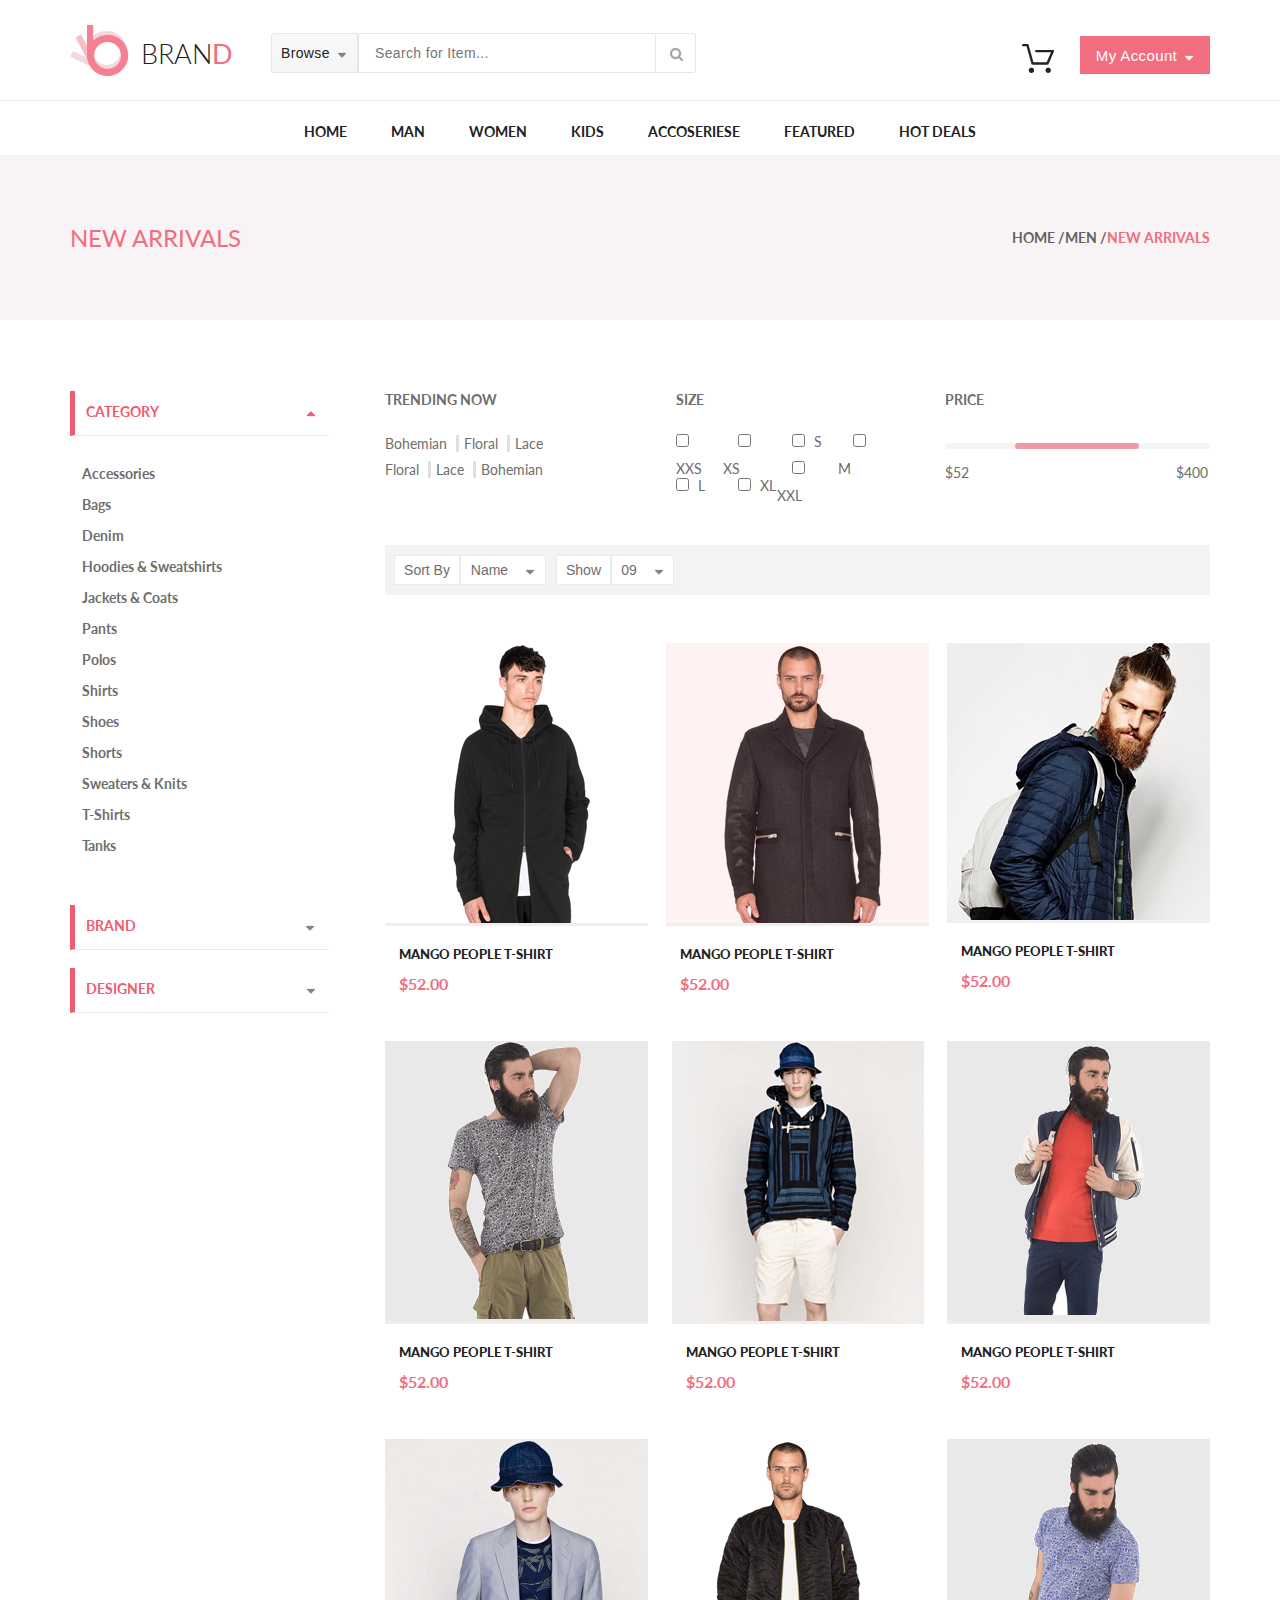
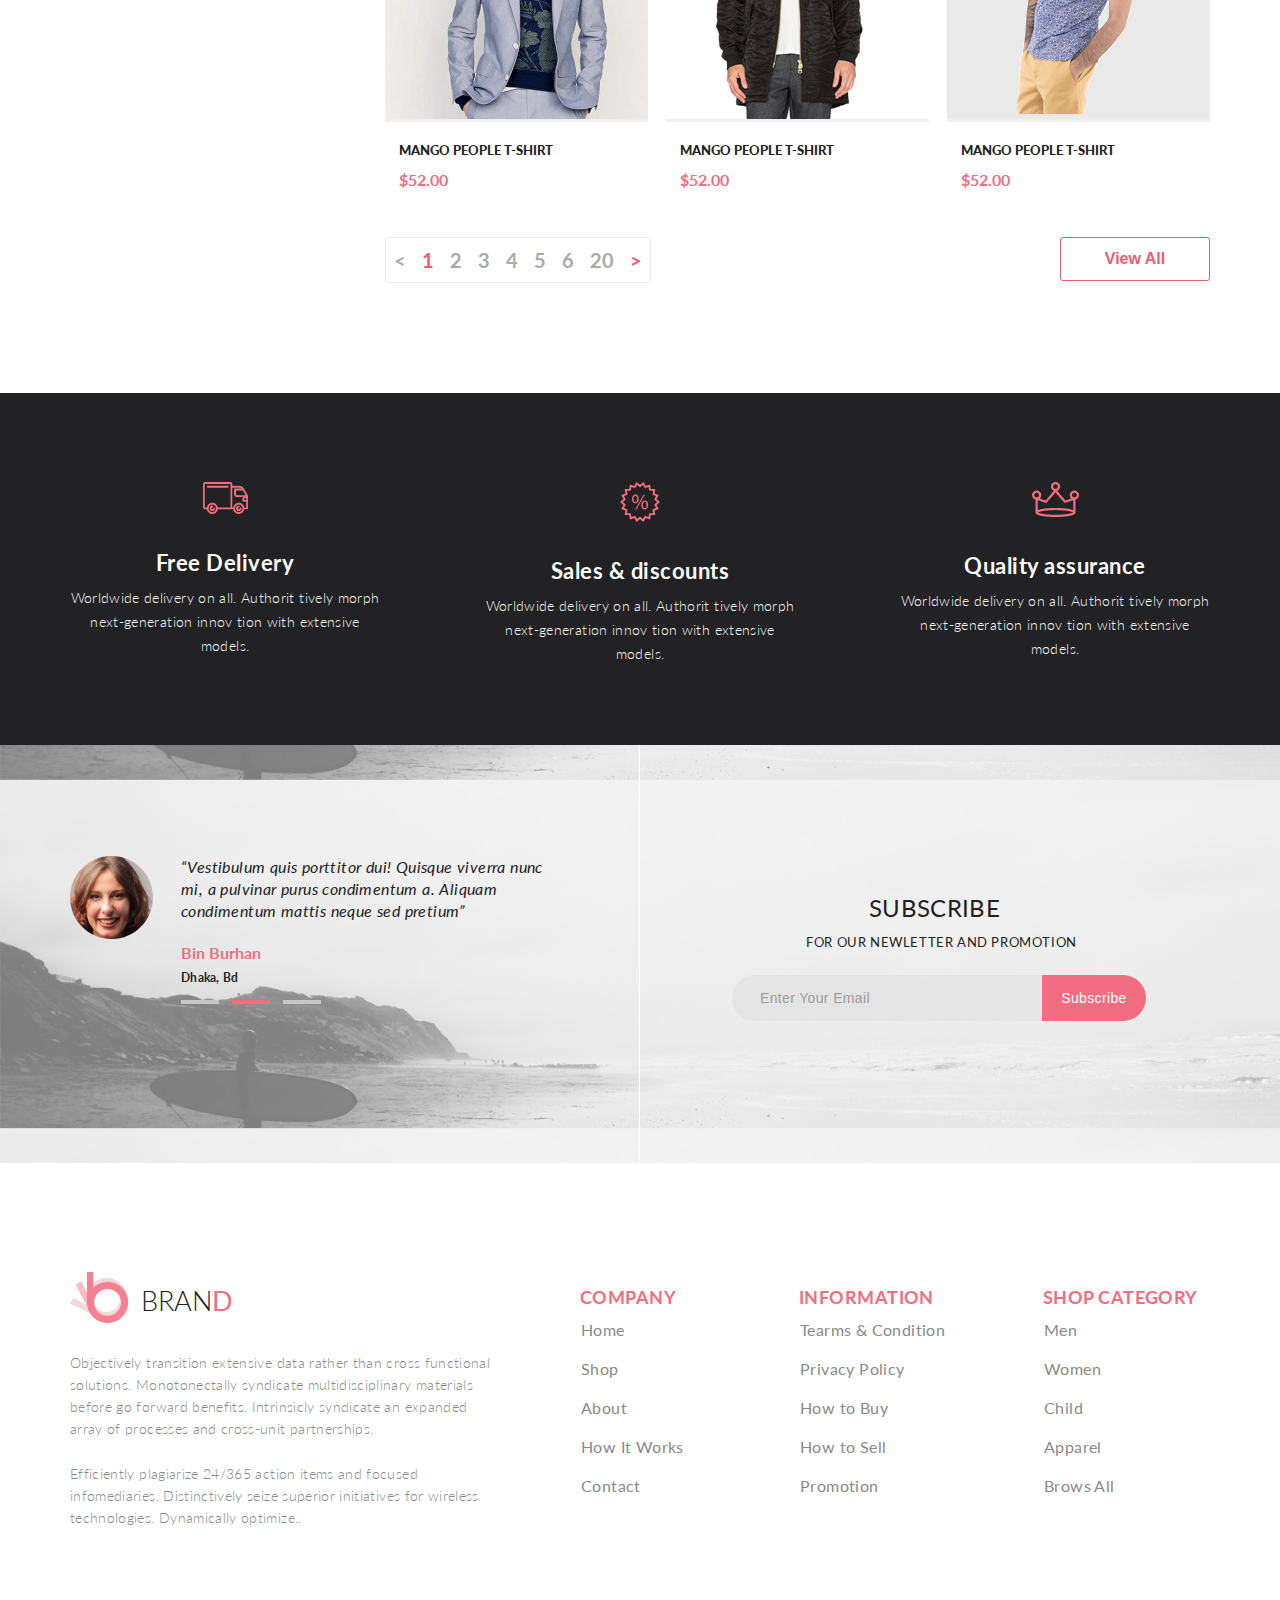
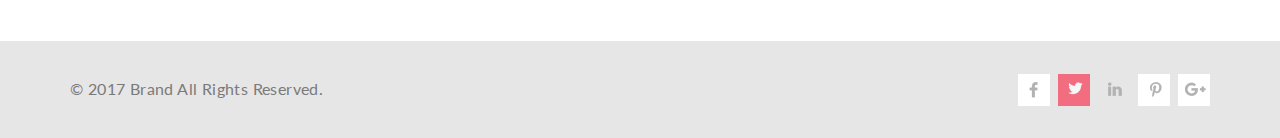
<file: product.html>
<!DOCTYPE html>
<html lang="en" xmlns="http://www.w3.org/1999/html" xmlns="http://www.w3.org/1999/html">
<head>
    <meta charset="UTF-8">
    <meta name="viewport" content="width=device-width, initial-scale=1">
    <title>BRAND-PRODUCT</title>
    <link rel="preconnect" href="https://fonts.gstatic.com">
    <link href="https://fonts.googleapis.com/css2?family=Lato:wght@100;300;400;700;900&display=swap" rel="stylesheet">
    <link rel="stylesheet" href="style.css" type="text/css">
</head>
<body>
    <header class="slider-main">
        <div class="container">
            <div class="slider-main_extra">
                <a class="logo-photo" href="#"><img  src="img/Group_2.png" alt="logo" ><h2 class="logo-text">BRAN<span class="logo-color_D">D</span></h2></a>
                <form class="search">
                    <button class="slider-main-button">Browse<span class="arrow_down-img"><a href="#"><img src="img/items/arrow_down.png" alt="arrow_down"></a></span></button>
                    <input class="form-email" type="email"  placeholder="Search for Item..."/>
                    <button class="form-loupe"><a href="#" ><img class="slider-main-button-loupe" src="img/items/loupe.png" alt="arrow_down"></a></button>
                </form>
                <div class="account">
                    <a href="product.html"><img class="main-basket" src="img/items/Forma_1.png" alt="Forma_1" ></a>
                    <button class="main-button_account">My Account<span class="arrow_down-img"><a href="#"><img src="img/items/arrow_down1.png" alt="arrow_down"></a></span></button>
                </div>
            </div>
        </div>
    </header>
        <nav class="main-menu">
            <div class="main-menu_main-list">
                <a class="main-menu_link" href="index.html" >Home</a>
                <a class="main-menu_link" href="#" >Man</a>
                <a class="main-menu_link" href="#" >Women</a>
                <a class="main-menu_link" href="#" >Kids</a>
                <a class="main-menu_link" href="#" >Accoseriese</a>
                <a class="main-menu_link" href="#" >Featured</a>
                <a class="main-menu_link" href="#" >Hot Deals</a>
            </div>
        </nav>
       <section class="new-arrivals_header">
           <div class="container">
        <div class="new-arrivals container">
            <span class="new-arrivals_title">New Arrivals</span>
            <div class="new-arrivals_pagination">
                <a href="#" class="new-arrivals_link">Home /</a><a href="#" class="new-arrivals_link">Men /</a><a href="#" class="new-arrivals_link new-arrivals_linkActive">New Arrivals</a>
            </div>
        </div>
           </div>
     </section>
     <section class="new-arrivals-list">
         <div class="container">
           <div class="new-arrivals-list_common-menu">
         <nav class="new-arrivals-list_navigation">
             <span class="new-arrivals-list_Category">Category<button class="new-arrivals-list_arrow-top_red"><img src="img/items/arrow-top_red.png" alt="arrow_top"></button></span>
               <ul>
                   <li class="new-arrivals-list_Category-menu_first"><a class="new-arrivals-link_Category-menu" href="#" >Accessories</a></li>
                   <li class="new-arrivals-list_Category-menu"><a class="new-arrivals-link_Category-menu" href="#" >Bags</a></li>
                   <li class="new-arrivals-list_Category-menu"><a class="new-arrivals-link_Category-menu" href="#" >Denim</a></li>
                   <li class="new-arrivals-list_Category-menu"><a class="new-arrivals-link_Category-menu" href="#" >Hoodies & Sweatshirts</a></li>
                   <li class="new-arrivals-list_Category-menu"><a class="new-arrivals-link_Category-menu" href="#" >Jackets & Coats</a></li>
                   <li class="new-arrivals-list_Category-menu"><a class="new-arrivals-link_Category-menu" href="#" >Pants</a></li>
                   <li class="new-arrivals-list_Category-menu"><a class="new-arrivals-link_Category-menu" href="#" >Polos</a></li>
                   <li class="new-arrivals-list_Category-menu"><a class="new-arrivals-link_Category-menu" href="#" >Shirts</a></li>
                   <li class="new-arrivals-list_Category-menu"><a class="new-arrivals-link_Category-menu" href="#" >Shoes</a></li>
                   <li class="new-arrivals-list_Category-menu"><a class="new-arrivals-link_Category-menu" href="#" >Shorts</a></li>
                   <li class="new-arrivals-list_Category-menu"><a class="new-arrivals-link_Category-menu" href="#" >Sweaters & Knits</a></li>
                   <li class="new-arrivals-list_Category-menu"><a class="new-arrivals-link_Category-menu" href="#" >T-Shirts</a></li>
                   <li class="new-arrivals-list_Category-menu_last"><a class="new-arrivals-link_Category-menu" href="#" >Tanks</a></li>
               </ul>
             <span class="new-arrivals-list_Category">Brand<button class="new-arrivals-list_arrow-down_grey1" ><img src="img/items/arrow_down.png" alt="arrow_down"></button></span>
             <span class="new-arrivals-list_Category">Designer<button class="new-arrivals-list_arrow-down_grey2" ><img src="img/items/arrow_down.png" alt="arrow_down"></button></span>
         </nav>
         <div class="new-arrivals-list_main">
             <div class="new-arrivals-list_main-up">
             <div class="new-arrivals-list_main-one">
             <span class="new-arrivals-list_main-title">Trending now</span>

             <div class="new-arrivals-list_main-one_block">
                 <div class="new-arrivals-list_main-one_block_up">
             <a class="new-arrivals-link_main-one_text-fist" href="#">Bohemian</a>
             <a class="new-arrivals-link_main-one_text" href="#">Floral</a>
             <a class="new-arrivals-link_main-one_text" href="#">Lace</a>
                 </div>
                 <div class="new-arrivals-list_main-one_block_down">
             <a class="new-arrivals-link_main-one_text-four" href="#">Floral</a>
             <a class="new-arrivals-link_main-one_text" href="#">Lace</a>
             <a class="new-arrivals-link_main-one_text" href="#">Bohemian</a>
                 </div>
              </div>
             </div>
             <div class="new-arrivals-list_main-two">
             <span class="new-arrivals-list_main-title">Size</span>
                 <div class="new-arrivals-list_main-checkbox_main">
                    <div class="new-arrivals-list_main-checkbox">
                     <label class="new-arrivals-list_main-checkbox_span"><input class="new-arrivals-list_main-input_noLeft" type="checkbox"  name="optradio" />xxs</label>
                     <label class="new-arrivals-list_main-checkbox_span"><input class="new-arrivals-list_main-input_noLeft" type="checkbox"  name="optradio" />l</label>
                    </div>
                    <div class="new-arrivals-list_main-checkbox">
                     <label class="new-arrivals-list_main-checkbox_span"><input class="new-arrivals-list_main-input" type="checkbox"  name="optradio"/>xs</label>
                     <label class="new-arrivals-list_main-checkbox_span"><input class="new-arrivals-list_main-input" type="checkbox"  name="optradio" />xl</label>
                     </div>
                     <div class="new-arrivals-list_main-checkbox">
                     <label class="new-arrivals-list_main-checkbox_span"><input class="new-arrivals-list_main-input" type="checkbox"  name="optradio"/>s</label>
                     <label class="new-arrivals-list_main-checkbox_span"><input class="new-arrivals-list_main-input" type="checkbox"  name="optradio"/>xxl</label>
                     </div>
                     <div class="new-arrivals-list_main-checkbox">
                     <label class="new-arrivals-list_main-checkbox_span"><input class="new-arrivals-list_main-input" type="checkbox"  name="optradio"/>m</label>
                 </div>
                 </div>
             </div>
             <div class="new-arrivals-list_main-three">
             <span class="new-arrivals-list_main-title">Price</span>
                     <input class="new-arrivals-list_main-three_input" type="range" min="1" max="100" value="50">
                <span class="new-arrivals-list_main-price_min">$52</span><span class="new-arrivals-list_main-price_max">$400</span>
             </div>
             </div>
             <nav class="new-arrivals-list_main_center">
                     <button class="new-arrivals-list_main_center-button">Sort By</button>
                     <button class="new-arrivals-list_main_center-button">Name<span class="new-arrivals-list_main_center-button-arrow_down-img"><a href="#"><img src="img/items/arrow_down.png" alt="arrow_down"></a></span></button>
                     <button class="new-arrivals-list_main_center-button">Show</button>
                     <button class="new-arrivals-list_main_center-button">09<span class="new-arrivals-list_main_center-button-arrow_down-img"><a href="#"><img src="img/items/arrow_down.png" alt="arrow_down"></a></span></button>
             </nav>
             <section class="new-arrivals-list_main_center-photo">
                 <div class="new-arrivals-list_main_center-photo_block">
                     <button><img class="product-item_layer" src="img/product/Layer_43.png" alt="Layer_43"></button>
                     <span class="item_letter">Mango  People  T-shirt</span>
                     <span class="item_price">$52.00</span>

                 </div>
                 <div class="new-arrivals-list_main_center-photo_block">
                     <button><img class="product-item_layer" src="img/product/Layer_44.png" alt="Layer_44"></button>
                     <span class="item_letter">Mango  People  T-shirt</span>
                     <span class="item_price">$52.00</span>

                 </div>
                 <div class="new-arrivals-list_main_center-photo_block">
                     <button><img class="product-item_layer" src="img/product/Layer_4.png" alt="Layer_4"></button>
                     <span class="item_letter">Mango  People  T-shirt</span>
                     <span class="item_price">$52.00</span>

                 </div>
                 <div class="new-arrivals-list_main_center-photo_block">
                     <button><img class="product-item_layer" src="img/product/Layer_45.png" alt="Layer_45"></button>
                     <span class="item_letter">Mango  People  T-shirt</span>
                     <span class="item_price">$52.00</span>

                 </div>
                 <div class="new-arrivals-list_main_center-photo_block">
                     <button><img class="product-item_layer" src="img/product/Layer_46.png" alt="Layer_46"></button>
                     <span class="item_letter">Mango  People  T-shirt</span>
                     <span class="item_price">$52.00</span>

                 </div>
                 <div class="new-arrivals-list_main_center-photo_block">
                     <button><img class="product-item_layer" src="img/product/Layer_47.png" alt="Layer_47"></button>
                     <span class="item_letter">Mango  People  T-shirt</span>
                     <span class="item_price">$52.00</span>

                 </div>
                 <div class="new-arrivals-list_main_center-photo_block">
                     <button><img class="product-item_layer" src="img/product/Layer_48.png" alt="Layer_48"></button>
                     <span class="item_letter">Mango  People  T-shirt</span>
                     <span class="item_price">$52.00</span>

                 </div>
                 <div class="new-arrivals-list_main_center-photo_block">
                     <button><img class="product-item_layer" src="img/product/Layer_49.png" alt="Layer_49"></button>
                     <span class="item_letter">Mango  People  T-shirt</span>
                     <span class="item_price">$52.00</span>

                 </div>
                 <div class="new-arrivals-list_main_center-photo_block">
                     <button><img class="product-item_layer" src="img/product/Layer_50.png" alt="Layer_50"></button>
                     <span class="item_letter">Mango  People  T-shirt</span>
                     <span class="item_price">$52.00</span>
                 </div>
             </section>
             <nav class="pagination-product">
                 <div class="pagination-product_border">
                 <a class="pagination-product_link" href="#" ><</a><a class="pagination-product_link pagination-product_link-active" href="#"  >1</a><a class="pagination-product_link" href="#" >2</a><a class="pagination-product_link" href="#" >3</a><a class="pagination-product_link" href="#" >4</a><a class="pagination-product_link" href="#" >5</a><a class="pagination-product_link" href="#" >6</a><a class="pagination-product_link" href="#" >20</a><a class="pagination-product_link pagination-product_link-active" href="#" >></a>
                 </div>
                 <button class="pagination-product_button">View All</button>
             </nav>

         </div>
         </div>
        </div>
     </section>
          <section class="main-offer_product">
              <div class="container">
              <div class="main-offer_content">
                  <div class="main-offer_content-block">
                      <a class="offer_block-product_link" href="#"><img src="img/items/lorry.png" alt="lorry"></a>
                          <span class="offer_block-product_title">Free Delivery</span>
                          <span class="offer_block-product_page">Worldwide delivery on all. Authorit tively morph next-generation innov tion with extensive models.</span>
                  </div>
                  <div class="main-offer_content-block">
                      <a class="offer_block-product_link" href="#"><img src="img/items/percent.png" alt="percent"></a>
                          <span class="offer_block-product_title">Sales & discounts</span>
                          <span class="offer_block-product_page">Worldwide delivery on all. Authorit tively morph next-generation innov tion with extensive models.</span>
                  </div>
                  <div class="main-offer_content-block">
                      <a class="offer_block-product_link" href="#"><img  src="img/items/crown.png" alt="crown"></a>
                          <span class="offer_block-product_title">Quality assurance</span>
                          <span class="offer_block-product_page">Worldwide delivery on all. Authorit tively morph next-generation innov tion with extensive models.</span>
                  </div>
                  </div>
              </div>
          </section>
        <section class="subscribe">
            <div class="subscribe_layer">
                <div class="container">
                    <div class="subscribe_content">
                        <div class="subscribe_blockLeft">
                            <div class="subscribe_Block">
                                <img class="subscribe_photo" src="img/Layer_40.png" alt="Layer_40">
                                <div class="subscribe_column">
                                    <p class="subscribe_column-paragraph">“Vestibulum quis porttitor dui! Quisque viverra nunc mi,
                                        a pulvinar purus condimentum a. Aliquam condimentum mattis neque sed pretium”</p>
                                    <h1 class="subscribe_column-title_fist">Bin Burhan</h1>
                                    <h1 class="subscribe_column-title_second">Dhaka, Bd</h1>
                                </div>
                                <div class="pagination">
                                    <a href="#" class="rectangle"></a><a href="#" class="rectangle rectangle-active"></a><a href="#" class="rectangle"></a>
                                </div>
                            </div>
                        </div>
                        <div class="subscribe_blockRight">
                            <div class="subscribe_Block_2">
                                <h1>Subscribe</h1>
                                <h2>FOR OUR NEWLETTER AND PROMOTION</h2>
                                <input type="email"  placeholder="Enter Your Email">
                                <button>Subscribe</button>
                            </div>
                        </div>
                    </div>
                </div>
            </div>
        </section>
    <footer>
        <div class="container">
            <div class="footer-top">
                <div class="footer-block">
                    <a class="logo-photo" href="#"><img  src="img/Group_2.png" alt="logo" ><h2 class="logo-text">BRAN<span class="logo-color_D">D</span></h2></a>
                    <p class="text_left_1"> Objectively transition extensive data rather than cross functional solutions.
                        Monotonectally syndicate multidisciplinary materials before go forward benefits.
                        Intrinsicly syndicate an expanded array of processes and cross-unit partnerships. </p>
                    <p class="text_left_2"> Efficiently plagiarize 24/365 action items and focused infomediaries.
                        Distinctively seize superior initiatives for wireless technologies. Dynamically optimize.. </p>
                </div>
                <div class="footer-block">
                    <span class="footer-top_title">COMPANY</span>
                    <ul>
                        <li class="footer-top_list"><a class="footer-top_link" href="#" ><h2 class="footer-top_h2">Home</h2></a></li>
                        <li class="footer-top_list"><a class="footer-top_link" href="#" ><h2 class="footer-top_h2">Shop</h2></a></li>
                        <li class="footer-top_list"><a class="footer-top_link" href="#" ><h2 class="footer-top_h2">About</h2></a></li>
                        <li class="footer-top_list"><a class="footer-top_link" href="#" ><h2 class="footer-top_h2">How It Works</h2></a></li>
                        <li class="footer-top_list"><a class="footer-top_link" href="#" ><h2 class="footer-top_h2">Contact</h2></a></li>
                    </ul>
                </div>
                <div class="footer-block">
                    <span class="footer-top_title">INFORMATION</span>
                    <ul>
                        <li class="footer-top_list"><a class="footer-top_link" href="#" ><h2 class="footer-top_h2">Tearms & Condition</h2></a></li>
                        <li class="footer-top_list"><a class="footer-top_link" href="#" ><h2 class="footer-top_h2">Privacy Policy</h2></a></li>
                        <li class="footer-top_list"><a class="footer-top_link" href="#" ><h2 class="footer-top_h2">How to Buy</h2></a></li>
                        <li class="footer-top_list"><a class="footer-top_link" href="#" ><h2 class="footer-top_h2">How to Sell</h2></a></li>
                        <li class="footer-top_list"><a class="footer-top_link" href="#" ><h2 class="footer-top_h2">Promotion</h2></a></li>
                    </ul>
                </div>
                <div class="footer-block">
                    <span class="footer-top_title">SHOP CATEGORY</span>
                    <ul>
                        <li class="footer-top_list"><a class="footer-top_link" href="#" ><h2 class="footer-top_h2">Men</h2></a></li>
                        <li class="footer-top_list"><a class="footer-top_link" href="#" ><h2 class="footer-top_h2">Women</h2></a></li>
                        <li class="footer-top_list"><a class="footer-top_link" href="#" ><h2 class="footer-top_h2">Child</h2></a></li>
                        <li class="footer-top_list"><a class="footer-top_link" href="#" ><h2 class="footer-top_h2">Apparel</h2></a></li>
                        <li class="footer-top_list"><a class="footer-top_link" href="#" ><h2 class="footer-top_h2">Brows All</h2></a></li>
                    </ul>
                </div>
            </div>
        </div>
        <div class="footer_down">
            <div class="container">
                <div class="footer_block-down">
                    <div class="footer_left-text">&copy; 2017  Brand  All Rights Reserved. </div>
                    <div class="footer_blockRight">
                        <div class="footer_block2"></div>
                        <a href="#"><img class="footer_item_1" src="img/items/item_facebok.png" alt="" ></a>
                        <div class="footer_block2"></div>
                        <a href="#"><img class="footer_item_2" src="img/items/item_twiter.png" alt="" ></a>
                        <div class="footer_block2"></div>
                        <a href="#"><img class="footer_item_3" src="img/items/item_in.png" alt="" ></a>
                        <div class="footer_block2"></div>
                        <a href="#"><img class="footer_item_4" src="img/items/item_p.png" alt="" ></a>
                        <div class="footer_block2"></div>
                        <a href="#"><img class="footer_item_5" src="img/items/item_g+.png" alt="" ></a>
                    </div>
                </div>
            </div>
        </div>
    </footer>
</body>
</html>
</file>
<file: style.css>
* {
  margin: 0;
  padding: 0;
}
html,
body {
  width: 100%;
  height: 100%;
  font-family: 'Lato', sans-serif;
}
.clearfix:after {
  content: "";
  display: table;
  clear: both;
}
.container {
  width: 1140px;
  margin: 0 auto;
}
/*********************************************************************************/
/* INDEX                                                                        */
/*********************************************************************************/
.slider-main {
  border-bottom: 1px solid #ececec;
  margin: 0 auto;
  margin-top: 25px;
}
.slider-main_extra {
  display: flex;
  margin-bottom: 24px;
}
.logo-photo {
  display: flex;
  text-decoration: none;
}
.logo-text {
  width: 93px;
  height: 19px;
  color: #222222;
  font-size: 27px;
  font-weight: 300;
  letter-spacing: normal;
  text-align: center;
  text-transform: uppercase;
  padding: 12px 0 0 12px;
}
.logo-color_D {
  width: 93px;
  height: 19px;
  color: #f16d7f;
  font-size: 27px;
  font-weight: 400;
  text-align: center;
  text-transform: uppercase;
  letter-spacing: 0.68px;
}
.search {
  display: flex;
  margin-top: 8px;
  margin-left: 37px;
  float: left;
}
.slider-main-button {
  width: 87px;
  height: 40px;
  border-radius: 3px 0 0 3px;
  border: 1px solid #e6e6e6;
  background-color: #cdcdcc;
  background-image: linear-gradient(to bottom, #f9f9f9 0%, #f5f5f5 100%);
  color: #222222;
  text-align: left;
  padding-left: 9px;
  font-size: 14px;
  font-weight: 300;
  letter-spacing: 0.35px;
}
.arrow_down-img {
  padding-left: 8px;
}
.search .form-email {
  width: 280px;
  height: 38px;
  border-radius: 0 0 0 0;
  border: 1px solid #e6e6e6;
  background-color: #ffffff;
  color: #a4a4a4;
  font-size: 14px;
  font-weight: 300;
  text-align: left;
  padding-left: 16px;
  letter-spacing: 0.35px;
}
.form-loupe {
  width: 40px;
  height: 40px;
  border: 1px solid #e6e6e6;
  border-left: none;
  border-radius: 0 3px 3px 0;
  background-color: #ffffff;
}
.slider-main-button-loupe {
  padding-top: 5px;
  padding-left: 3px;
}
.account {
  display: flex;
  margin-left: auto;
}
.main-button_account {
  margin-top: 11px;
  width: 130px;
  height: 38px;
  background-color: #f16d7f;
  border: none;
  color: #ffffff;
  font-size: 15px;
  font-weight: 400;
  text-align: center;
  letter-spacing: 0.38px;
}
.main-basket {
  margin-top: 19px;
  margin-right: 26px;
}
.top-line {
  border: 1px solid #ececec;
  width: 1600px;
}
.main-menu {
  display: flex;
}
.main-menu_main-list {
  display: flex;
  margin: 0 auto;
}
.main-menu_list {
  list-style-type: none;
  margin-top: 19px;
  margin-bottom: 24px;
}
.main-menu_link {
  text-decoration: none;
  color: #222222;
  height: 10px;
  font-size: 14px;
  font-weight: 700;
  letter-spacing: normal;
  text-align: center;
  text-transform: uppercase;
  padding: 22px;
}
.main-menu_link:hover {
  padding-bottom: 19px;
  border-bottom: 3px solid #ef5b70;
}
.main-photo {
  background-image: url('img/Layer_24.jpg'), url('img/Layer_26.jpg');
  background-position: right center, center;
  background-size: 84%, 100%;
  margin: 0 auto;
  display: flex;
  flex-direction: column;
  background-color: #e8e8e8;
  margin-bottom: 98px;
}
.main-photo_content {
  padding-left: 12px;
}
.main-photo_title {
  display: flex;
  color: #222222;
  font-size: 60px;
  letter-spacing: 1.5px;
  font-weight: 900;
  text-align: left;
  text-transform: uppercase;
  margin-top: 224px;
}
.main-photo_title::before {
  content: "";
  border-left: 12px solid #f16d7f;
  margin-right: 12px;
  margin-top: 16px;
}
.main-photo_title-last {
  display: flex;
  color: #222222;
  font-size: 40px;
  font-weight: 900;
  letter-spacing: normal;
  text-align: left;
  text-transform: uppercase;
  margin-bottom: 297px;
}
.main-photo_title-last::before {
  content: "";
  border-left: 12px solid #f16d7f;
  margin-right: 12px;
  margin-bottom: 9px;
}
.last-color_FASHION {
  color: #f16d7f;
  letter-spacing: 1px;
  margin-left: 7px;
}
.four-main_photo-content {
  display: flex;
  justify-content: space-between;
  flex-wrap: wrap;
  position: relative;
  margin-bottom: 120px;
}
.four-main_photo-left {
  display: flex;
  flex-direction: column;
}
.four-main_photo-right {
  display: flex;
  flex-direction: column;
}
.four-main_photo_men {
  background-color: #ffffff;
  width: 175px;
  padding-top: 16px;
  padding-bottom: 16px;
  position: absolute;
  top: 26px;
}
.four-main_photo_accesories {
  background-color: #ffffff;
  width: 225px;
  padding-top: 16px;
  padding-bottom: 16px;
  position: absolute;
  top: 588px;
  z-index: 1;
}
.four-main_photo_accesories-photo {
  position: relative;
  top: 20px;
}
.four-main_photo_women {
  background-color: #ffffff;
  width: 162px;
  padding-top: 16px;
  padding-bottom: 16px;
  position: absolute;
  top: 26px;
}
.four-main_photo_kids {
  background-color: #ffffff;
  width: 180px;
  padding-top: 16px;
  padding-bottom: 16px;
  position: absolute;
  top: 307px;
  z-index: 1;
}
.four-main_photo_kids-photo {
  position: relative;
  top: 20px;
}
.box-text_fist {
  color: #222222;
  font-size: 18px;
  font-weight: 900;
  letter-spacing: 0.45px;
  text-align: left;
  text-transform: uppercase;
  padding-left: 19px;
  padding-top: 16px;
}
.box-text_last {
  color: #f16d7f;
  font-size: 30px;
  font-weight: 900;
  text-transform: uppercase;
  letter-spacing: 0.75px;
  padding-left: 19px;
  padding-bottom: 16px;
}
.fetured_item h2 {
  color: #222222;
  font-size: 30px;
  font-weight: 900;
  text-align: center;
  letter-spacing: 0.75px;
  margin-bottom: 16px;
}
.fetured_item p {
  color: #9f9f9f;
  font-size: 14px;
  font-weight: 400;
  text-align: center;
  letter-spacing: 0.35px;
}
.fetured-item_box {
  margin-top: 60px;
  margin-bottom: 113px;
  display: flex;
  justify-content: space-between;
  flex-wrap: wrap;
}
.fetured-item_block {
  position: relative;
  display: flex;
  flex-direction: column;
  margin-bottom: 83px;
}
.fetured-item_content {
  display: none;
  flex-direction: column;
}
.fetured-item_block:hover .fetured-item_content {
  box-shadow: 0 5px 8px rgba(0, 0, 0, 0.16);
  outline: 1px solid #ffffff;
  position: absolute;
  width: 263px;
  height: 360px;
  display: flex;
  flex-direction: column;
  align-items: center;
  justify-content: center;
}
.button-content {
  display: flex;
  width: 123px;
  height: 39px;
  background: transparent;
  border: 1px solid #ffffff;
  margin-top: 113px;
  margin-left: 70px;
}
.button-content_basket-white {
  padding-top: 7px;
  padding-left: 12px;
}
.button-content_text {
  color: #ffffff;
  font-size: 13px;
  font-weight: 700;
  font-style: normal;
  letter-spacing: normal;
  text-align: left;
  padding-left: 9px;
  padding-top: 14px;
}
.fetured-item_layer-1 {
  background-image: url('img/Background.png');
  position: absolute;
  width: 263px;
  height: 280px;
  top: 0;
}
.item_letter {
  color: #222222;
  font-size: 13px;
  font-weight: 900;
  letter-spacing: normal;
  text-align: left;
  text-transform: uppercase;
  height: 11px;
  margin-top: 20px;
  margin-left: 14px;
}
.item_price {
  color: #f16d7f;
  font-size: 16px;
  font-weight: 700;
  letter-spacing: normal;
  text-align: left;
  text-transform: uppercase;
  margin-top: 17px;
  margin-left: 14px;
}
.fetured_item_layer2:hover {
  box-shadow: 0 5px 8px rgba(0, 0, 0, 0.16);
}
.fetured_item_layer3:hover {
  background-color: #3a3838;
  opacity: 0.7;
}
.all-product_button {
  display: flex;
  justify-content: center;
  position: relative;
  margin: 0 auto;
}
.all-product_button button {
  width: 212px;
  height: 48px;
  background-color: #f16d7f;
  border: none;
  color: #ffffff;
  font-size: 16px;
  font-weight: 700;
  text-align: left;
  padding-left: 24px;
  padding-right: 19px;
  letter-spacing: 0.4px;
}
.all-product_button a {
  position: absolute;
  top: 11px;
  left: 880px;
}
.main-offer_content {
  display: flex;
  width: 1140px;
  background-color: #222224;
  margin-bottom: 97px;
  position: relative;
}
.main-offer_left {
  width: 767px;
  top: 146px;
  left: 39px;
  position: absolute;
  display: flex;
  flex-direction: column;
}
.main_offer_right {
  width: 373px;
  height: 529px;
}
.main-offer_left-h1 {
  width: 293px;
  height: 58px;
  color: #ffffff;
  font-size: 54px;
  font-weight: 700;
  letter-spacing: normal;
  text-align: left;
  text-transform: uppercase;
}
.last-color_OFFER {
  color: #f16d7f;
  font-size: 54px;
  font-weight: 700;
  letter-spacing: 1.5px;
  padding-left: 20px;
  text-align: left;
  text-transform: uppercase;
}
.main-offer_left-h2 {
  color: #ffffff;
  font-size: 32px;
  letter-spacing: 0.9px;
}
.main_offerRight {
  display: flex;
  flex-direction: column;
  flex-wrap: wrap;
}
.offer_block {
  display: flex;
  flex-wrap: wrap;
  width: 373px;
}
.offer_block-link_one {
  display: flex;
  margin-top: 48px;
  margin-left: 36px;
}
.offer_block-title {
  height: 20px;
  color: #fbfbfb;
  font-size: 22px;
  font-weight: 700;
  text-align: left;
  letter-spacing: 0.5px;
  margin-top: 49px;
  margin-left: 33px;
}
.offer_block-page {
  width: 219px;
  height: 58px;
  color: #fbfbfb;
  font-size: 14px;
  font-weight: 300;
  text-align: left;
  letter-spacing: 0.35px;
  line-height: 24px;
  margin-top: 11px;
  margin-left: 114px;
}
.subscribe {
  background-image: url('img/Layer_41.png');
  background-position: center;
  background-size: 100%;
  margin: 0 auto;
}
.subscribe_content {
  position: relative;
  margin-bottom: 109px;
  display: flex;
}
.subscribe_layer {
  background-image: url('img/Layer_41_1.png');
}
.subscribe_blockLeft {
  display: flex;
  flex-wrap: wrap;
  border-right: 1px solid #ffffff;
}
.subscribe_Block {
  display: flex;
}
.subscribe_Block li {
  list-style-type: none;
}
.subscribe_photo {
  display: flex;
  margin-top: 111px;
  margin-bottom: 224px;
}
.subscribe_column {
  margin-top: 111px;
  margin-left: 28px;
  margin-right: 72px;
}
.subscribe_column-paragraph {
  width: 386px;
  height: 68px;
  color: #222224;
  font-style: italic;
  font-size: 16px;
  text-align: left;
  letter-spacing: 0.4px;
  line-height: 22px;
  padding-bottom: 19px;
}
.subscribe_column-title_fist {
  width: 82px;
  height: 27px;
  color: #f16d7f;
  font-size: 16px;
  font-weight: 700;
  letter-spacing: normal;
  text-align: left;
}
.subscribe_column-title_second {
  color: #222224;
  font-size: 12px;
  font-weight: 700;
  letter-spacing: 0.3px;
}
.rectangle {
  width: 38px;
  height: 4px;
  display: inline-block;
  background-color: #c7c7c7;
  margin-right: 13px;
}
.rectangle:hover {
  background-color: #f16d7f;
}
.rectangle-active {
  width: 38px;
  height: 4px;
  background-color: #f16d7f;
}
.pagination {
  position: absolute;
  left: 111px;
  bottom: 156px;
  text-align: center;
}
.subscribe_blockRight {
  width: 809px;
}
.subscribe_Block_2 li {
  list-style-type: none;
}
.subscribe_Block_2 {
  margin-top: 148px;
}
.subscribe_Block_2 input {
  float: left;
  width: 282px;
  height: 46px;
  border-radius: 23px 0 0 23px;
  background-color: #e1e1e1;
  border: none;
  opacity: 0.67;
  color: #222224;
  font-size: 14px;
  font-weight: 400;
  text-align: left;
  padding-left: 28px;
  letter-spacing: 0.35px;
  margin-left: 92px;
}
.subscribe_Block_2 button {
  float: left;
  width: 104px;
  height: 46px;
  border-radius: 0 23px 23px 0;
  background-color: #f16d7f;
  border: none;
  color: #ffffff;
  font-size: 14px;
  font-weight: 400;
  text-align: center;
  letter-spacing: 0.35px;
}
.subscribe_Block_2 h1 {
  width: 277px;
  height: 41px;
  color: #222224;
  font-size: 24px;
  font-weight: 400;
  letter-spacing: 0.35px;
  text-align: center;
  text-transform: uppercase;
  margin-left: 156px;
}
.subscribe_Block_2 h2 {
  width: 277px;
  height: 41px;
  color: #222224;
  font-size: 13px;
  font-weight: 400;
  text-align: center;
  margin-left: 163px;
  letter-spacing: 0.6px;
}
.footer-top {
  display: flex;
  margin-bottom: 89px;
}
.footer-block {
  display: flex;
  flex-direction: column;
}
.footer-block:nth-of-type(1) {
  display: flex;
  flex-direction: column;
}
.footer-block:nth-of-type(2) {
  margin-left: 64px;
  margin-top: 14px;
}
.footer-block:nth-of-type(3) {
  margin-top: 14px;
}
.footer-block:nth-of-type(4) {
  margin-left: 25px;
  margin-top: 14px;
}
.text_left_1 {
  width: 427px;
  height: 111px;
  color: #898989;
  font-size: 14px;
  font-weight: 300;
  text-align: left;
  letter-spacing: 0.35px;
  line-height: 22px;
  margin-top: 29px;
}
.footer-block .text_left_2 {
  width: 427px;
  height: 89px;
  color: #898989;
  font-size: 14px;
  font-weight: 300;
  text-align: left;
  letter-spacing: 0.35px;
  line-height: 22px;
}
.footer-top_list {
  list-style-type: none;
  margin: 20px;
}
.footer-top_link {
  text-decoration: none;
}
.footer-top_title {
  height: 14px;
  color: #f16d7f;
  font-size: 18px;
  font-weight: 700;
  text-align: left;
  text-transform: uppercase;
  letter-spacing: 0.45px;
  margin-left: 19px;
}
.footer-top_h2 {
  width: 179px;
  color: #898989;
  font-size: 16px;
  font-weight: 400;
  text-align: left;
  letter-spacing: 0.4px;
}
.footer_down {
  display: flex;
  margin: 0 auto;
  background-color: #e6e6e6;
}
.footer_block-down {
  display: flex;
  justify-content: space-between;
  margin-top: 33px;
  margin-bottom: 32px;
}
.footer_left-text {
  color: #7a7a7a;
  font-size: 16px;
  font-weight: 400;
  letter-spacing: 0.4px;
  margin-top: 5px;
}
.footer_blockRight {
  display: flex;
  position: relative;
}
.footer_blockRight .footer_block2:nth-of-type(1) {
  width: 32px;
  height: 32px;
  background-color: #ffffff;
  margin-right: 8px;
}
.footer_blockRight .footer_block2:nth-of-type(2) {
  width: 32px;
  height: 32px;
  background-color: #f16d7f;
  margin-right: 8px;
}
.footer_blockRight .footer_block2:nth-of-type(3) {
  width: 32px;
  height: 32px;
  background-color: #e6e6e6;
  margin-right: 8px;
}
.footer_blockRight .footer_block2:nth-of-type(4) {
  width: 32px;
  height: 32px;
  background-color: #ffffff;
  margin-right: 8px;
}
.footer_blockRight .footer_block2:nth-of-type(5) {
  width: 32px;
  height: 32px;
  background-color: #ffffff;
}
.footer_item_1 {
  position: absolute;
  top: 8px;
  left: 11px;
}
.footer_item_2 {
  position: absolute;
  top: 8px;
  left: 50px;
}
.footer_item_3 {
  position: absolute;
  top: 8px;
  left: 90px;
}
.footer_item_4 {
  position: absolute;
  top: 8px;
  left: 132px;
}
.footer_item_5 {
  position: absolute;
  top: 8px;
  left: 167px;
}
/*********************************************************************************/
/* PRODUCT                                                                        */
/*********************************************************************************/
.new-arrivals_header {
  background-color: #f8f3f4;
  margin-bottom: 71px;
}
.new-arrivals {
  background-color: #f8f3f4;
  display: flex;
  align-items: center;
  justify-content: space-between;
}
.new-arrivals_title {
  display: flex;
  color: #f16d7f;
  font-size: 24px;
  font-weight: 400;
  font-style: normal;
  letter-spacing: normal;
  text-align: center;
  text-transform: uppercase;
  margin-top: 68px;
  margin-bottom: 68px;
}
.new-arrivals_pagination {
  display: flex;
}
.new-arrivals_link {
  color: #636363;
  font-size: 14px;
  font-weight: 700;
  font-style: normal;
  letter-spacing: normal;
  text-decoration: none;
  text-transform: uppercase;
}
.new-arrivals_link:hover {
  color: #f16d7f;
  font-size: 14px;
  font-weight: 700;
  font-style: normal;
  letter-spacing: normal;
  text-align: center;
  text-transform: uppercase;
}
.new-arrivals_linkActive {
  color: #f16d7f;
  font-size: 14px;
  font-weight: 700;
  font-style: normal;
  letter-spacing: normal;
  text-align: center;
  text-transform: uppercase;
}
.new-arrivals-list_common-menu {
  display: flex;
}
.new-arrivals-list_navigation {
  display: flex;
  flex-direction: column;
  position: relative;
}
.new-arrivals-list_Category {
  border-bottom: 1px solid #ebebeb;
  border-left: 5px solid #ef5b70;
  width: 243px;
  color: #ef5b70;
  font-size: 14px;
  font-weight: 700;
  font-style: normal;
  letter-spacing: normal;
  text-align: left;
  text-transform: uppercase;
  padding: 12px 0 15px 11px;
  margin-bottom: 18px;
}
.new-arrivals-list_arrow-top_red {
  outline: none;
  border: 0;
  background: transparent;
  padding-left: 147px;
}
.new-arrivals-list_arrow-down_grey1 {
  outline: none;
  border: 0;
  background: transparent;
  padding-left: 170px;
}
.new-arrivals-list_arrow-down_grey2 {
  outline: none;
  border: 0;
  background: transparent;
  padding-left: 152px;
}
.new-arrivals-list_Category-menu {
  list-style-type: none;
  line-height: 30px;
  margin-left: 12px;
}
.new-arrivals-list_Category-menu_first {
  list-style-type: none;
  line-height: 30px;
  margin-left: 12px;
  margin-top: 4px;
}
.new-arrivals-list_Category-menu_last {
  list-style-type: none;
  line-height: 30px;
  margin-left: 12px;
  margin-bottom: 44px;
}
.new-arrivals-link_Category-menu {
  text-decoration: none;
  color: #6f6e6e;
  font-size: 14px;
  font-weight: 700;
  font-style: normal;
  letter-spacing: normal;
  text-align: left;
}
.new-arrivals-list_main {
  margin-left: 56px;
}
.new-arrivals-list_main-up {
  display: flex;
  margin-bottom: 41px;
}
.new-arrivals-list_main-title {
  display: flex;
  color: #6f6e6e;
  font-size: 14px;
  font-weight: 700;
  font-style: normal;
  letter-spacing: normal;
  text-align: left;
  text-transform: uppercase;
  margin-bottom: 25px;
}
.new-arrivals-list_main-one {
  width: 177px;
  margin-right: 114px;
}
.new-arrivals-link_main-one_text-fist,
.new-arrivals-link_main-one_text-four {
  color: #6f6e6e;
  font-size: 14px;
  font-weight: 400;
  font-style: normal;
  letter-spacing: normal;
  text-align: left;
  text-decoration: none;
}
.new-arrivals-link_main-one_text {
  color: #6f6e6e;
  font-size: 14px;
  font-weight: 400;
  font-style: normal;
  letter-spacing: normal;
  text-align: left;
  text-decoration: none;
}
.new-arrivals-link_main-one_text::before {
  content: "";
  border-left: 3px solid #dfdfdf;
  margin-right: 5px;
  margin-left: 5px;
}
.new-arrivals-list_main-one_block_up {
  margin-bottom: 7px;
}
.new-arrivals-list_main-two {
  margin-right: 58px;
  width: 211px;
}
.new-arrivals-list_main-checkbox_main {
  display: flex;
}
.new-arrivals-list_main-checkbox {
  display: flex;
  flex-direction: column;
}
.new-arrivals-list_main-input_noLeft {
  border: 1px solid #ebebeb;
  background-color: #ffffff;
  margin-right: 9px;
  margin-bottom: 13px;
}
.new-arrivals-list_main-input {
  border: 1px solid #ebebeb;
  background-color: #ffffff;
  margin-right: 9px;
  margin-left: 15px;
  margin-bottom: 13px;
}
.new-arrivals-list_main-checkbox_span {
  color: #6f6e6e;
  font-size: 14px;
  font-weight: 400;
  font-style: normal;
  letter-spacing: normal;
  text-align: left;
  text-transform: uppercase;
}
.new-arrivals-list_main-three {
  width: 265px;
}
.new-arrivals-list_main-three_input {
  -webkit-appearance: none;
  width: 100%;
  border-radius: 3px;
  height: 6px;
  background: #f0f0f0;
  outline: none;
  opacity: 0.7;
  -webkit-transition: 0.2s;
  transition: opacity 0.2s;
  margin-bottom: 13px;
}
.new-arrivals-list_main-three_input:hover {
  opacity: 1;
}
.new-arrivals-list_main-three_input::-webkit-slider-thumb {
  -webkit-appearance: none;
  appearance: none;
  border-radius: 3px;
  width: 124px;
  height: 6px;
  background: #f16d7f;
  cursor: pointer;
}
.new-arrivals-list_main-three_input::-moz-range-thumb {
  width: 265px;
  border-radius: 3px;
  height: 6px;
  background: #4CAF50;
  cursor: pointer;
}
.new-arrivals-list_main-price_min {
  color: #6f6e6e;
  font-size: 14px;
  font-weight: 400;
  font-style: normal;
  letter-spacing: normal;
  text-align: left;
}
.new-arrivals-list_main-price_max {
  color: #6f6e6e;
  font-size: 14px;
  font-weight: 400;
  font-style: normal;
  letter-spacing: normal;
  text-align: right;
  margin-left: 207px;
}
.new-arrivals-list_main_center {
  display: flex;
  background-color: #f3f3f3;
  margin-bottom: 48px;
}
.new-arrivals-list_main_center-button:nth-of-type(1) {
  color: #6f6e6e;
  font-size: 14px;
  font-weight: 400;
  font-style: normal;
  letter-spacing: normal;
  width: 66px;
  height: 30px;
  border: 1px solid #ebebeb;
  background-color: #ffffff;
  margin-top: 10px;
  margin-bottom: 10px;
  margin-left: 9px;
}
.new-arrivals-list_main_center-button:nth-of-type(2) {
  color: #6f6e6e;
  font-size: 14px;
  font-weight: 400;
  font-style: normal;
  letter-spacing: normal;
  width: 86px;
  height: 30px;
  border: 1px solid #ebebeb;
  background-color: #ffffff;
  margin-top: 10px;
  margin-bottom: 10px;
}
.new-arrivals-list_main_center-button:nth-of-type(3) {
  color: #6f6e6e;
  font-size: 14px;
  font-weight: 400;
  font-style: normal;
  letter-spacing: normal;
  width: 55px;
  height: 30px;
  border: 1px solid #ebebeb;
  background-color: #ffffff;
  margin-top: 10px;
  margin-bottom: 10px;
  margin-left: 10px;
}
.new-arrivals-list_main_center-button:nth-of-type(4) {
  color: #6f6e6e;
  font-size: 14px;
  font-weight: 400;
  font-style: normal;
  letter-spacing: normal;
  width: 63px;
  height: 30px;
  border: 1px solid #ebebeb;
  background-color: #ffffff;
  margin-top: 10px;
  margin-bottom: 10px;
}
.new-arrivals-list_main_center-button-arrow_down-img {
  padding-left: 18px;
}
.new-arrivals-list_main_center-photo {
  display: flex;
  justify-content: space-between;
  flex-wrap: wrap;
}
.new-arrivals-list_main_center-photo_block {
  display: flex;
  flex-direction: column;
  margin-bottom: 48px ;
}
.new-arrivals-list_main_center-photo_block button {
  border: none;
}
.pagination-product {
  justify-content: space-between;
  display: flex;
  margin-bottom: 110px;
}
.pagination-product_border {
  height: 44px;
  display: flex;
  border-radius: 3px;
  border: 1px solid #ebebeb;
  background-color: #ffffff;
  align-items: center;
}
.pagination-product_link {
  margin: 8px;
  color: #aaaaaa;
  font-size: 20px;
  font-weight: bold;
  font-style: normal;
  letter-spacing: normal;
  text-align: left;
  text-decoration: none;
}
.pagination-product_link-active {
  margin: 8px;
  color: #ef5b70;
  font-size: 20px;
  font-weight: bold;
  font-style: normal;
  letter-spacing: normal;
  text-align: left;
  text-decoration: none;
}
.pagination-product_link:hover {
  margin: 8px;
  color: #ef5b70;
  font-size: 20px;
  font-weight: bold;
  font-style: normal;
  letter-spacing: normal;
  text-align: left;
  text-decoration: none;
}
.pagination-product_button {
  width: 150px;
  height: 44px;
  color: #ef5b70;
  font-size: 16px;
  font-weight: bold;
  font-style: normal;
  letter-spacing: normal;
  border-radius: 3px;
  border: 1px solid #ef5b70;
  background-color: #ffffff;
}
.main-offer_product {
  display: flex;
  margin: 0 auto;
  background-color: #222224;
}
.main-offer_content {
  display: flex;
  margin-top: 89px;
  margin-bottom: 114px;
  justify-content: space-between;
}
.main-offer_content-block {
  display: flex;
  flex-direction: column;
  align-items: center;
}
.offer_block-product_link {
  margin-bottom: 32px;
}
.offer_block-product_title {
  height: 20px;
  color: #fbfbfb;
  font-size: 22px;
  font-weight: 700;
  text-align: left;
  letter-spacing: 0.5px;
  margin-bottom: 17px;
}
.offer_block-product_page {
  width: 310px;
  height: 37px;
  color: #fbfbfb;
  font-size: 14px;
  font-weight: 300;
  text-align: center;
  letter-spacing: 0.35px;
  line-height: 24px;
}
</file>
